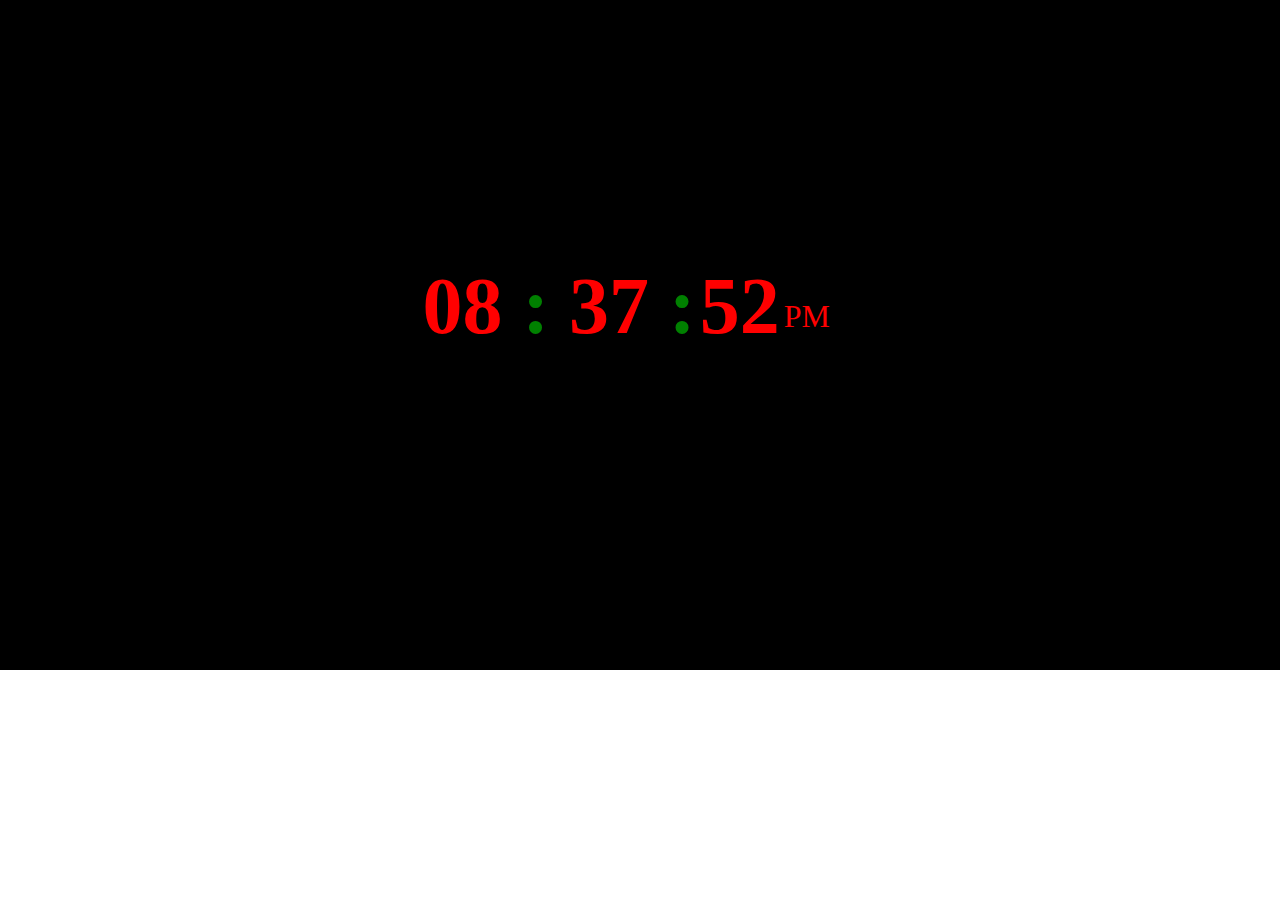
<file: Digital Clock/index.html>
<!DOCTYPE html>
<html lang="en">

<head>
    <meta charset="UTF-8">
    <meta http-equiv="X-UA-Compatible" content="IE=edge">
    <meta name="viewport" content="width=device-width, initial-scale=1.0">
    <title>Digital Clock</title>

    <!-- BOOTSTARP CSS FILE CDN -->
    <link href="https://cdn.jsdelivr.net/npm/bootstrap@5.2.2/dist/css/bootstrap.min.css" rel="stylesheet"
        integrity="sha384-Zenh87qX5JnK2Jl0vWa8Ck2rdkQ2Bzep5IDxbcnCeuOxjzrPF/et3URy9Bv1WTRi" crossorigin="anonymous">
    <!-- END -->

    <!-- PERSONAL CSS FILE LINK -->
    <link rel="stylesheet" href="style.css">


</head>

<body>

    <div class="Clock">
        <div class="time">
            <span class="hours">
                <span id="hours"></span>
            </span>
            <span class="D_M">
                <span id="dots">:</span>
                <span id="minutes"></span>
            </span>
            <span class="D_M_P">
                <span id="dots">:</span>
                <span id="seconds"></span>
                <span ><sup id="period"></sup> </span>
            </span>
        </div>
        
    </div>

    <!-- BOOTSTARP JS FILE CDN -->
    <script src="https://cdn.jsdelivr.net/npm/bootstrap@5.2.2/dist/js/bootstrap.bundle.min.js"
        integrity="sha384-OERcA2EqjJCMA+/3y+gxIOqMEjwtxJY7qPCqsdltbNJuaOe923+mo//f6V8Qbsw3"
        crossorigin="anonymous"></script>
    <!-- END -->

    <!-- PERSONAL JS FILE LINK -->
    <script src="index.js"></script>
</body>

</html>
</file>
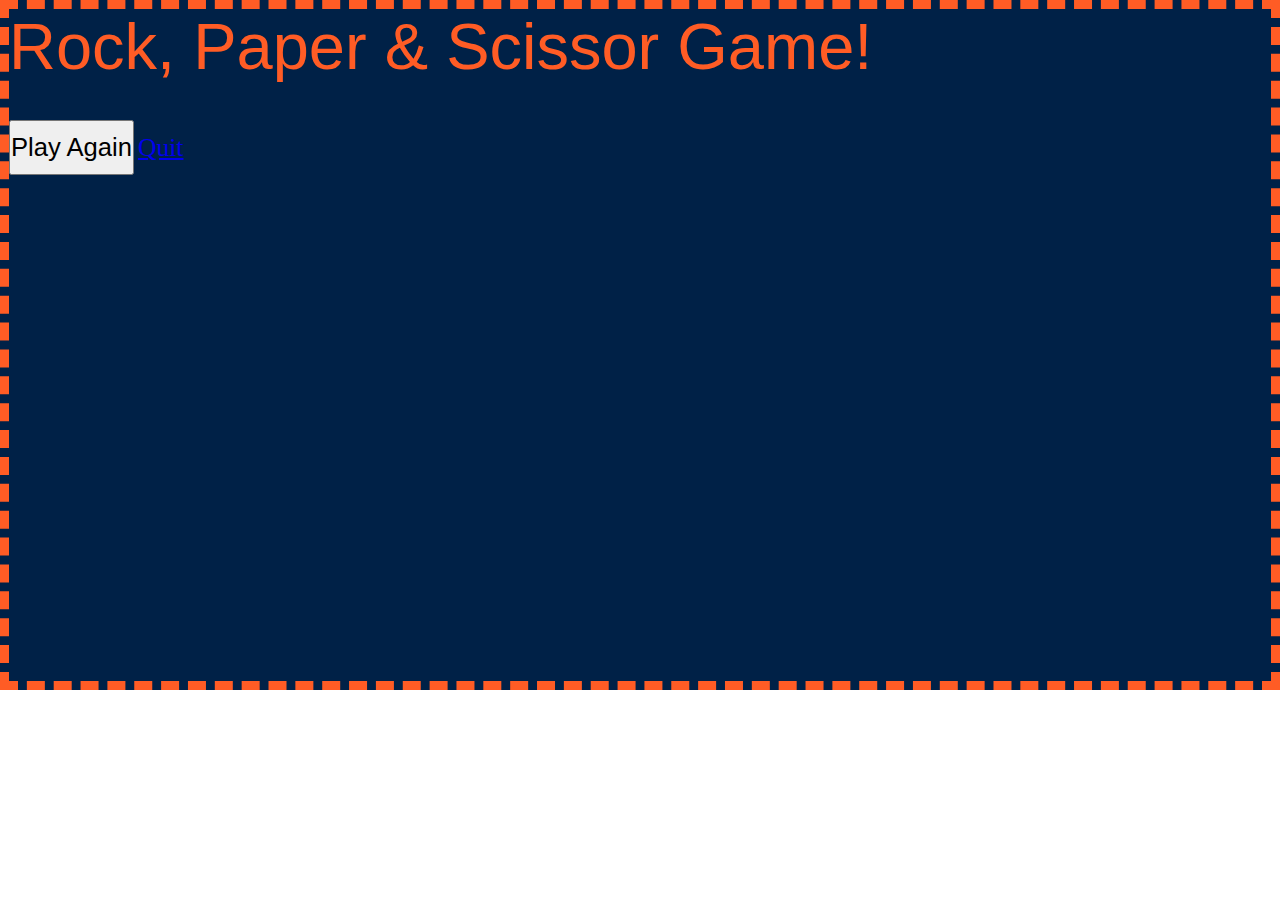
<file: First Game/index.html>
<!doctype html>
<html lang="en">

<head>
    <meta charset="utf-8">
    <meta name="viewport" content="width=device-width, initial-scale=1">
    <title>Rock, Paper & Scissor Game!</title>
    <link href="https://cdn.jsdelivr.net/npm/bootstrap@5.2.2/dist/css/bootstrap.min.css" rel="stylesheet"
        integrity="sha384-Zenh87qX5JnK2Jl0vWa8Ck2rdkQ2Bzep5IDxbcnCeuOxjzrPF/et3URy9Bv1WTRi" crossorigin="anonymous">

    <link rel="stylesheet" href="style.css">
</head>

<style>
    .home_page{
    height: 42rem;
}
</style>

<body>
    
<div class="container-fluid home_page ">



    <div class="container mt-2">
            <p class="name text-center py-5">Rock, Paper & Scissor Game!</p>
    </div>

<div class="container text-center">
    <p id="line1" class="d-inline-block" ></p>
    <p class="d-inline-block white" id="sp_1"></p>
    <br>
    <p class="d-inline-block" id="line2"></p>
    <p class="d-inline-block white" id="sp_2"></p>
    <br>
    <p class="d-inline-block white" id="line3"></p>
</div>


    <!-- <div class="container text-center mt-5">
            <button class="btn btn-primary" onclick="playyAgain()">Play Again</button>
    </div> -->

<!-- </div> -->

    <script src="index.js"></script>

    <div class="container text-center mt-5">
        <button class="btn btn-primary" onclick="playyAgain()">Play Again</button>
        <a href="home.html" class="btn btn-primary ms-4" a>Quit</a>

</div>
    

</div>

    <script src="https://cdn.jsdelivr.net/npm/bootstrap@5.2.2/dist/js/bootstrap.bundle.min.js"
        integrity="sha384-OERcA2EqjJCMA+/3y+gxIOqMEjwtxJY7qPCqsdltbNJuaOe923+mo//f6V8Qbsw3"
        crossorigin="anonymous"></script>
</body>

</html>
</file>
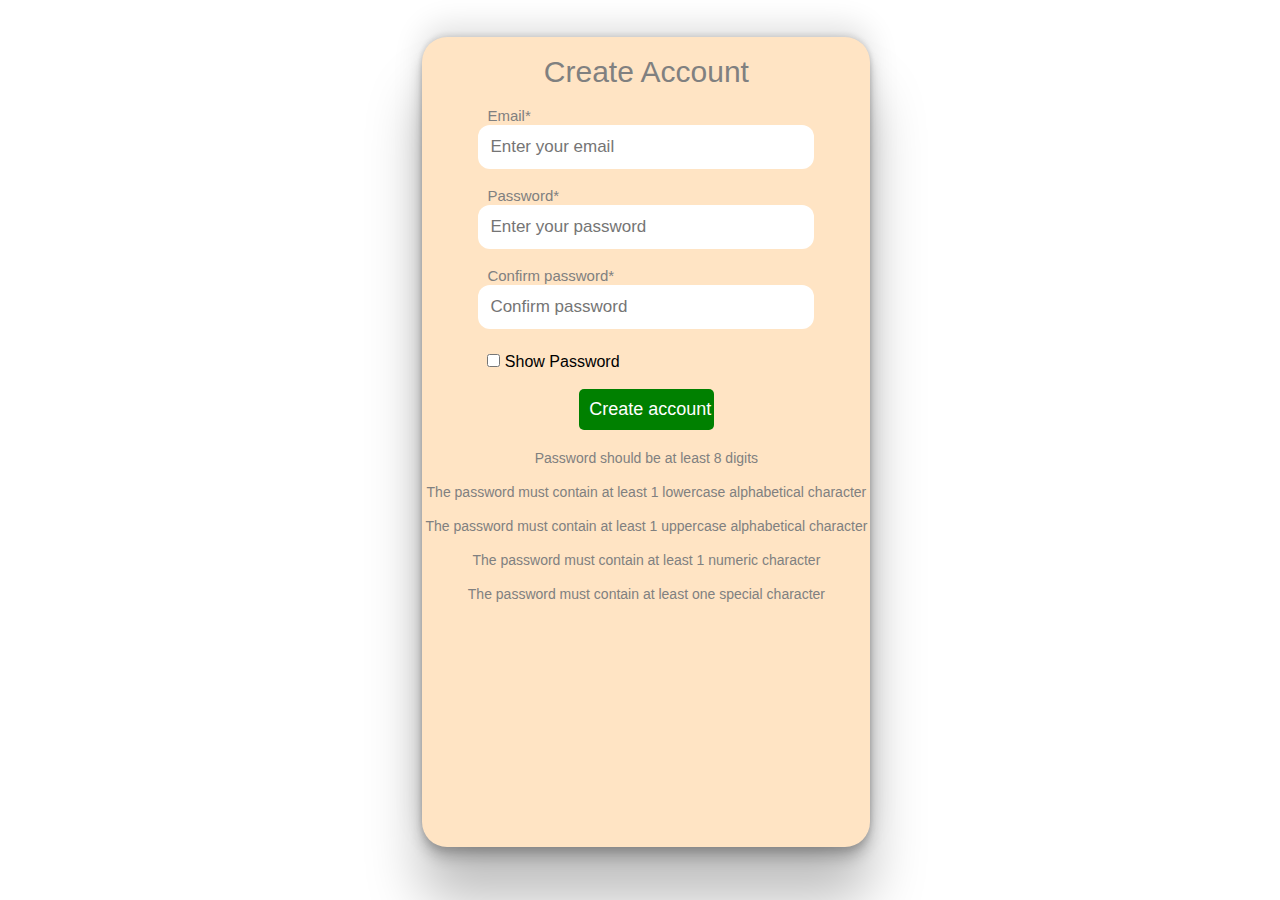
<file: Password Validation/index.html>
<!DOCTYPE html>
<html lang="en">

<head>
    <meta charset="UTF-8">
    <meta http-equiv="X-UA-Compatible" content="IE=edge">
    <meta name="viewport" content="width=device-width, initial-scale=1.0">
    <title>Project - Password Validation</title>

    <!-- CSS LINK  -->
    <link rel="stylesheet" href="style.css">
</head>

<body id="body" ondblclick="Change()">

    <div class="container">
        <p class="heading">Create Account</p>

        <form>

            <label for="inputEmail" class="InputsLabel">Email*</label>
            <div class="EmailDiv"><input type="email" name="" id="inputEmail" placeholder="Enter your email" />
            </div>
            <br>
            <label for="inputPass" class="InputsLabel">Password*</label>
            <div class="PassDiv"><input type="password" name="" placeholder="Enter your password" id="inputPass" />
            </div>
            <br>
            <label for="CnfrmPass" class="InputsLabel">Confirm password*</label>
            <div class="PassDiv">
                <input type="password" name="" placeholder="Confirm password" id="CnfrmPass" />
            </div>

            <p class="CapsWar"></p>


            <div class="ShowPass"><input type="checkbox" name="" id="ShowPass">
                <label for="ShowPass" class="label">Show Password </label>
            </div>

            <br>
            <div class="btn"><input type="submit" value="Create account" class="login" /></div>

        </form>

        

        <div class="condsDiv">
            <p class="passValidConds">Password should be at least 8 digits</p>
            <br>
            <p class="passValidConds">The password must contain at least 1 lowercase alphabetical character</p>
            <br>
            <p class="passValidConds">The password must contain at least 1 uppercase alphabetical character</p>
            <br>
            <p class="passValidConds">The password must contain at least 1 numeric character</p>
            <br>
            <p class="passValidConds">The password must contain at least one special character</p>
        </div>

    </div>




    <script src="index.js"></script>
</body>

</html>
</file>
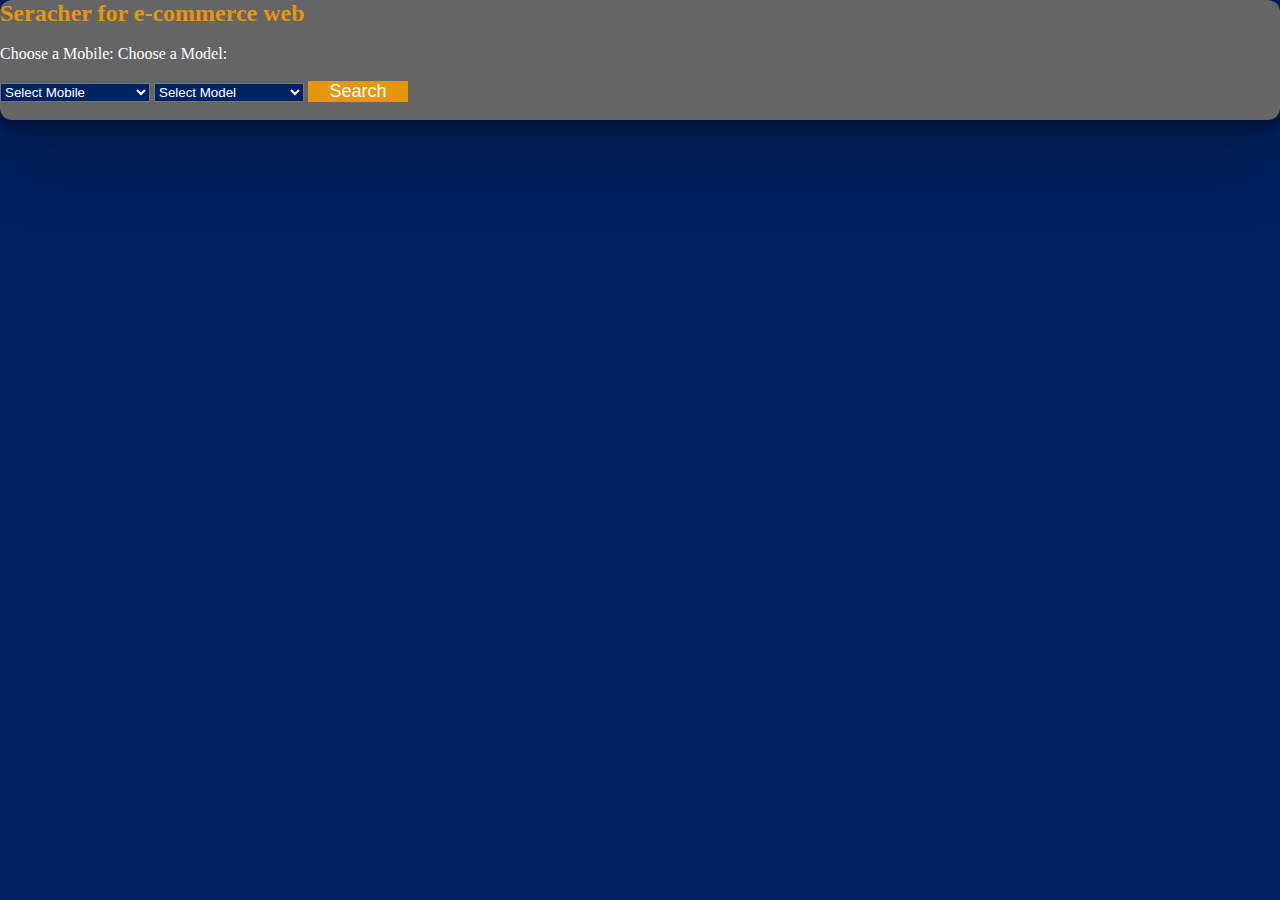
<file: Searcher for E-Commerce Website/index.html>
<!DOCTYPE html>
<html lang="en">

<head>
    <meta charset="UTF-8">
    <meta http-equiv="X-UA-Compatible" content="IE=edge">
    <meta name="viewport" content="width=device-width, initial-scale=1.0">
    <title>Module B - First Assignment</title>
    <link rel="stylesheet" href="style.css">
    <link href="https://cdn.jsdelivr.net/npm/bootstrap@5.2.3/dist/css/bootstrap.min.css" rel="stylesheet"
        integrity="sha384-rbsA2VBKQhggwzxH7pPCaAqO46MgnOM80zW1RWuH61DGLwZJEdK2Kadq2F9CUG65" crossorigin="anonymous">
</head>

<body class="body">
    <div class="container p-5 mt-5">
        <h2 class="heading">Seracher for e-commerce web</h2>
        <br>
        <label for="mobiles" class="ms-1 me-4 fw-bold fs-5">Choose a Mobile:</label>
        <label for="models" class="ms-2 fw-bold fs-5">Choose a Model:</label>
        <br>
        <br>

        <select id="mobiles" onchange="SelectedMobModels()" class="me-5 p-2 rounded selectBox">
            <option style="display: none;" class="optBox ">Select Mobile</option>
        </select>

        <select id="models" class="p-2 ms-1 rounded selectBox">
            <option style="display: none;" class="optBox ">Select Model</option>
        </select>
        <button onclick="submit()" class="submitBtn p-1 rounded-pill ms-4">Search </button>


        <div class="mt-4">
            <p class="error "  style="color: red;"></p>
            <ul class="propList" style="display: inline-block;"></ul>
            <ul class="valueList" style="display: inline-block;" type="none"></ul>
        </div>
    </div>



    <script src="index.js"></script>

    <script src="https://cdn.jsdelivr.net/npm/bootstrap@5.2.3/dist/js/bootstrap.bundle.min.js"
        integrity="sha384-kenU1KFdBIe4zVF0s0G1M5b4hcpxyD9F7jL+jjXkk+Q2h455rYXK/7HAuoJl+0I4"
        crossorigin="anonymous"></script>




</body>

</html>
</file>
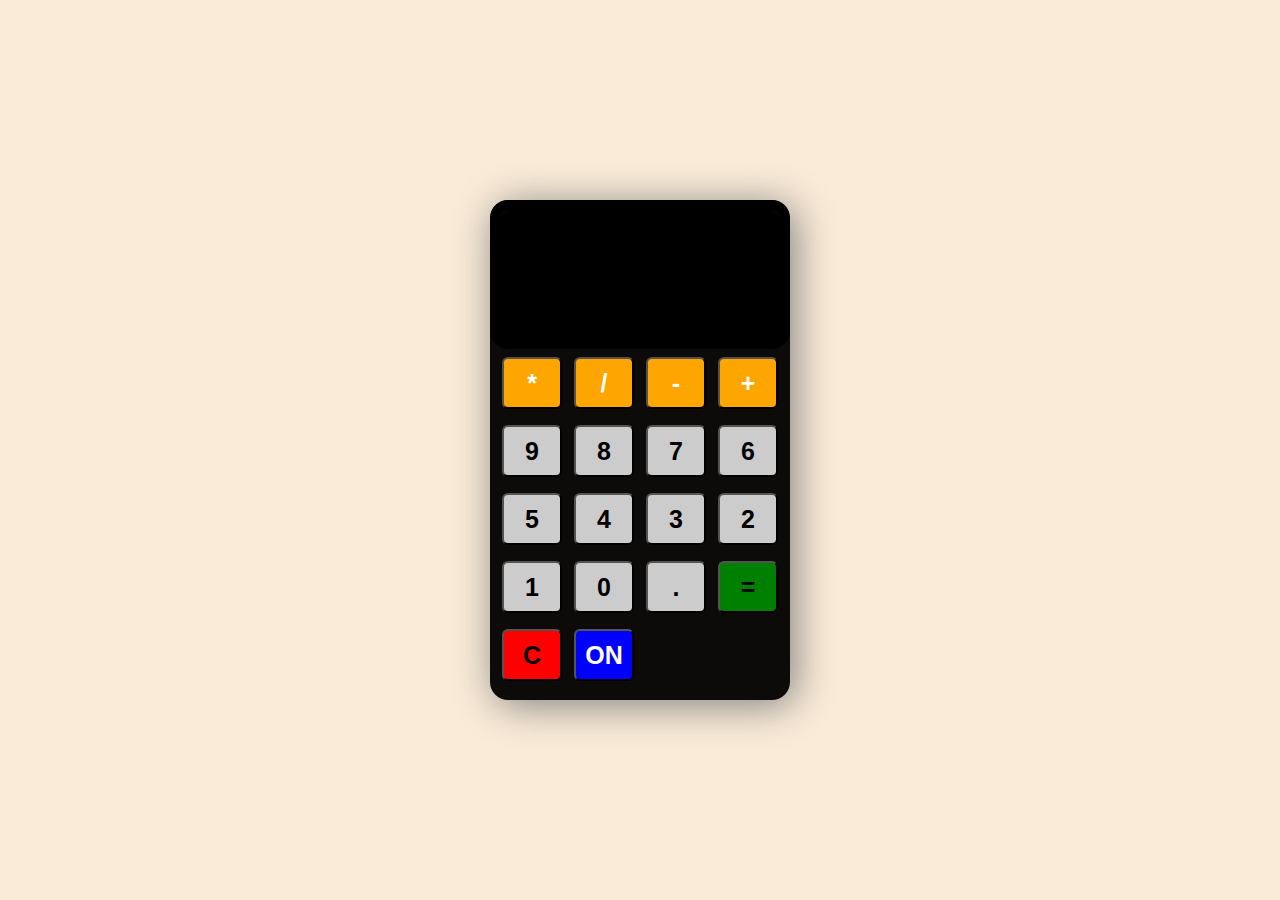
<file: Simple Calculator/index.html>
<!doctype html>
<html lang="en">

<head>
    <meta charset="utf-8">
    <meta name="viewport" content="width=device-width, initial-scale=1">
    <title>Calculator - Simple</title>

    <link rel="stylesheet" href="style.css">
    <link rel="shortcut icon" href="favicon.png" type="image/x-icon">


</head>

<body>

    <div class="box">

        <form>
            <input type="text" class="screen">
        </form>

        <div class="buttons ">

            <button type="button" class="btn btn-warning btn-start" value="*">*</button>
            <button type="button" class="btn btn-warning" value="/">/</button>
            <button type="button" class="btn btn-warning" value="-">-</button>
            <button type="button" class="btn btn-warning " value="+">+</button>

            <button type="button" class="btn btn-primary btn-start" value="9">9</button>
            <button type="button" class="btn btn-primary" value="8">8</button>
            <button type="button" class="btn btn-primary" value="7">7</button>
            <button type="button" class="btn btn-primary " value="6">6</button>
            <button type="button" class="btn btn-primary btn-start" value="5">5</button>
            <button type="button" class="btn btn-primary" value="4">4</button>
            <button type="button" class="btn btn-primary" value="3">3</button>
            <button type="button" class="btn btn-primary " value="2">2</button>
            <button type="button" class="btn btn-primary btn-start" value="1">1</button>
            <button type="button" class="btn btn-primary" value="0">0</button>
            <button type="button" class="btn btn-primary" value=".">.</button>

            <button type="button" class="btn-equal ">=</button>
            <button type="button" class="btn-reset btn-start">C</button>
            <button type="button" class="btn-on" value="">ON</button>

        </div>
    </div>

    <script src="index.js"></script>

</body>

</html>
</file>
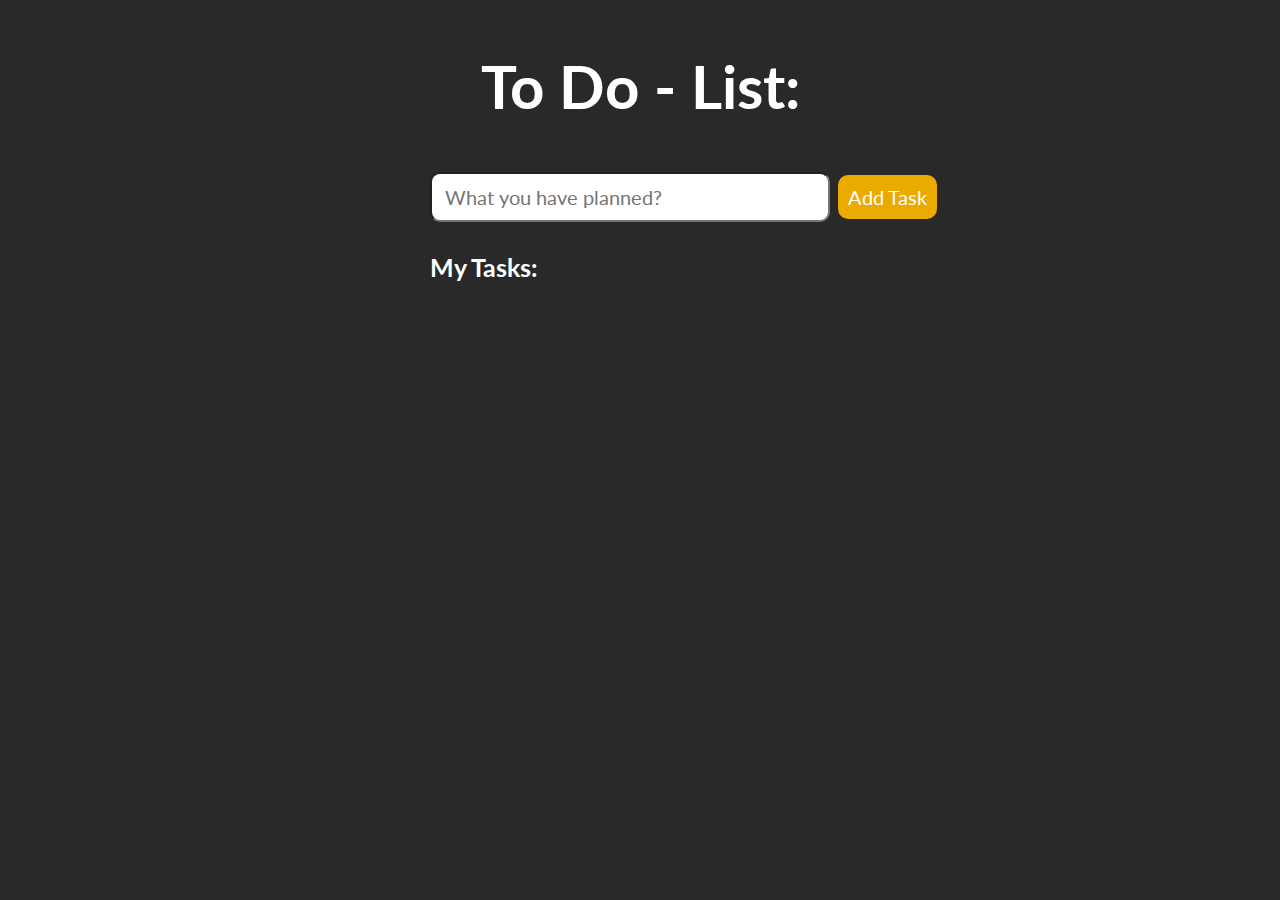
<file: To Do - List/index.html>
<!DOCTYPE html>
<html lang="en">

<head>
    <meta charset="UTF-8">
    <meta http-equiv="X-UA-Compatible" content="IE=edge">
    <meta name="viewport" content="width=device-width, initial-scale=1.0">
    <title>To do list - App</title>

    <link rel="shortcut icon" href="./images/To do List Favicon.webp" type="image/x-icon">

    <link href="https://cdnjs.cloudflare.com/ajax/libs/font-awesome/5.13.0/css/all.min.css" rel="stylesheet">
    <link rel="stylesheet" href="style.css">
</head>

<body>


    <div class="head_section">
        <h1>To Do - List:</h1>
        <input type="text" id="task_input_bar" placeholder="What you have planned?"><button id="add_task_btn"> Add
            Task</button>
    </div>


    <div class="body_section">
        <h1>My Tasks:</h1>
        <div class="tasks_list">
        </div>
    </div>




    <script src="app.js"></script>
</body>

</html>
</file>
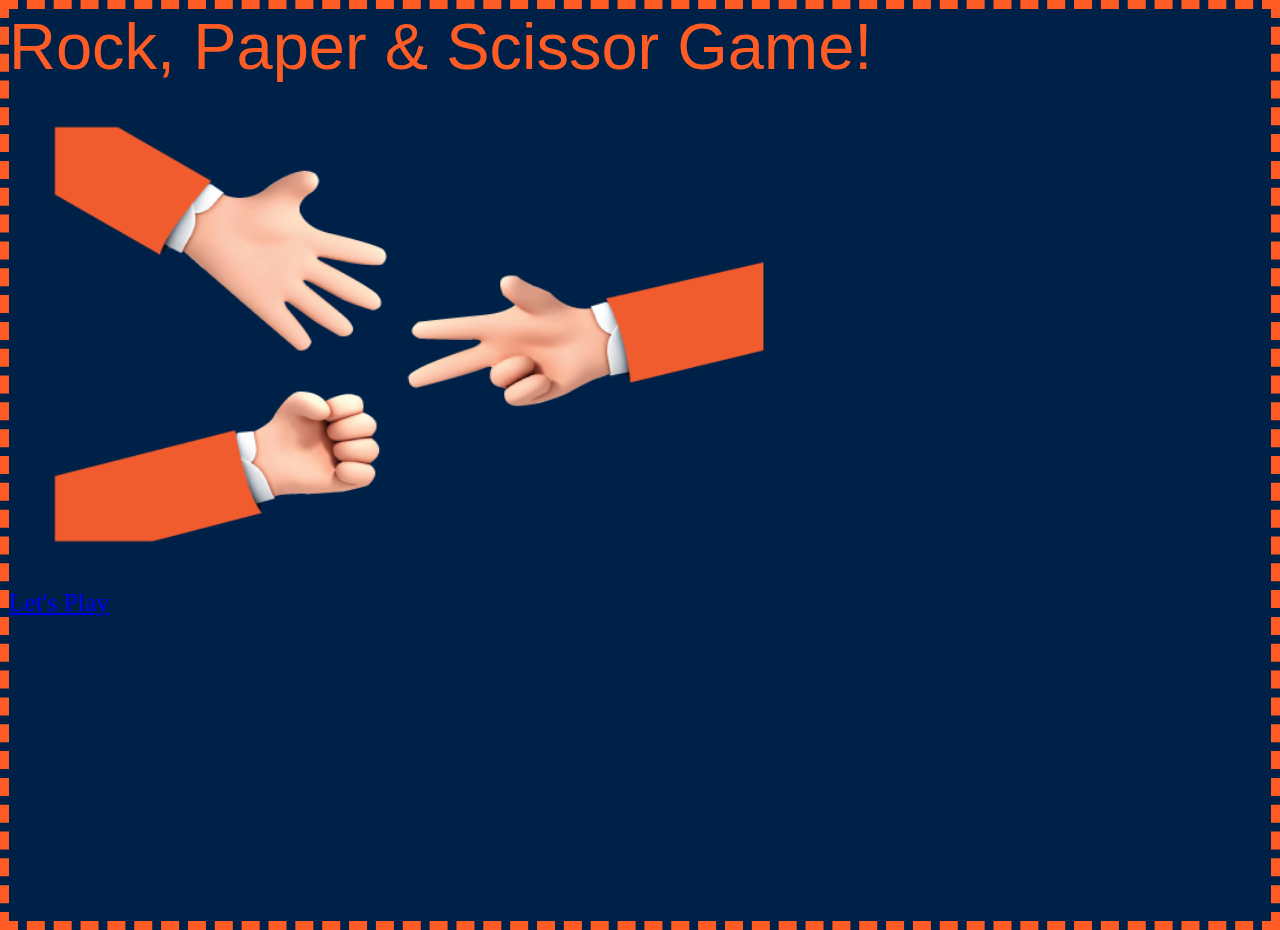
<file: First Game/home.html>
<!doctype html>
<html lang="en">

<head>
    <meta charset="utf-8">
    <meta name="viewport" content="width=device-width, initial-scale=1">
    <title>Rock, Paper & Scissor Game!</title>
    <link href="https://cdn.jsdelivr.net/npm/bootstrap@5.2.2/dist/css/bootstrap.min.css" rel="stylesheet"
        integrity="sha384-Zenh87qX5JnK2Jl0vWa8Ck2rdkQ2Bzep5IDxbcnCeuOxjzrPF/et3URy9Bv1WTRi" crossorigin="anonymous">

    <link rel="stylesheet" href="style.css">
</head>

<body>
    
<div class="container-fluid home_page ">



    <div class="container mt-2">
            <p class="name text-center py-5">Rock, Paper & Scissor Game!</p>
    </div>

    <div class="container text-center">
            <img src="hands.png" alt="" class="image-fluid img">
    </div>

    <div class="container text-center mt-5">
            <a href="index.html" class="btn btn-primary text-decoration-none">Let's Play</a>
    </div>

</div>


<!-- <p class="d-inline-block" >Player 2 (Robot) Selects :</p>
    <p class="d-inline-block" id="sp_1"></p>
    <br>
    <p class="d-inline-block" id="2"></p>
    <p class="d-inline-block" id="sp_2"></p>
    <br>
    <p class="d-inline-block" id="3"></p>
    <p class="d-inline-block" id="sp_3"></p> -->
    
    <script src="https://cdn.jsdelivr.net/npm/bootstrap@5.2.2/dist/js/bootstrap.bundle.min.js"
        integrity="sha384-OERcA2EqjJCMA+/3y+gxIOqMEjwtxJY7qPCqsdltbNJuaOe923+mo//f6V8Qbsw3"
        crossorigin="anonymous"></script>
</body>

</html>
</file>
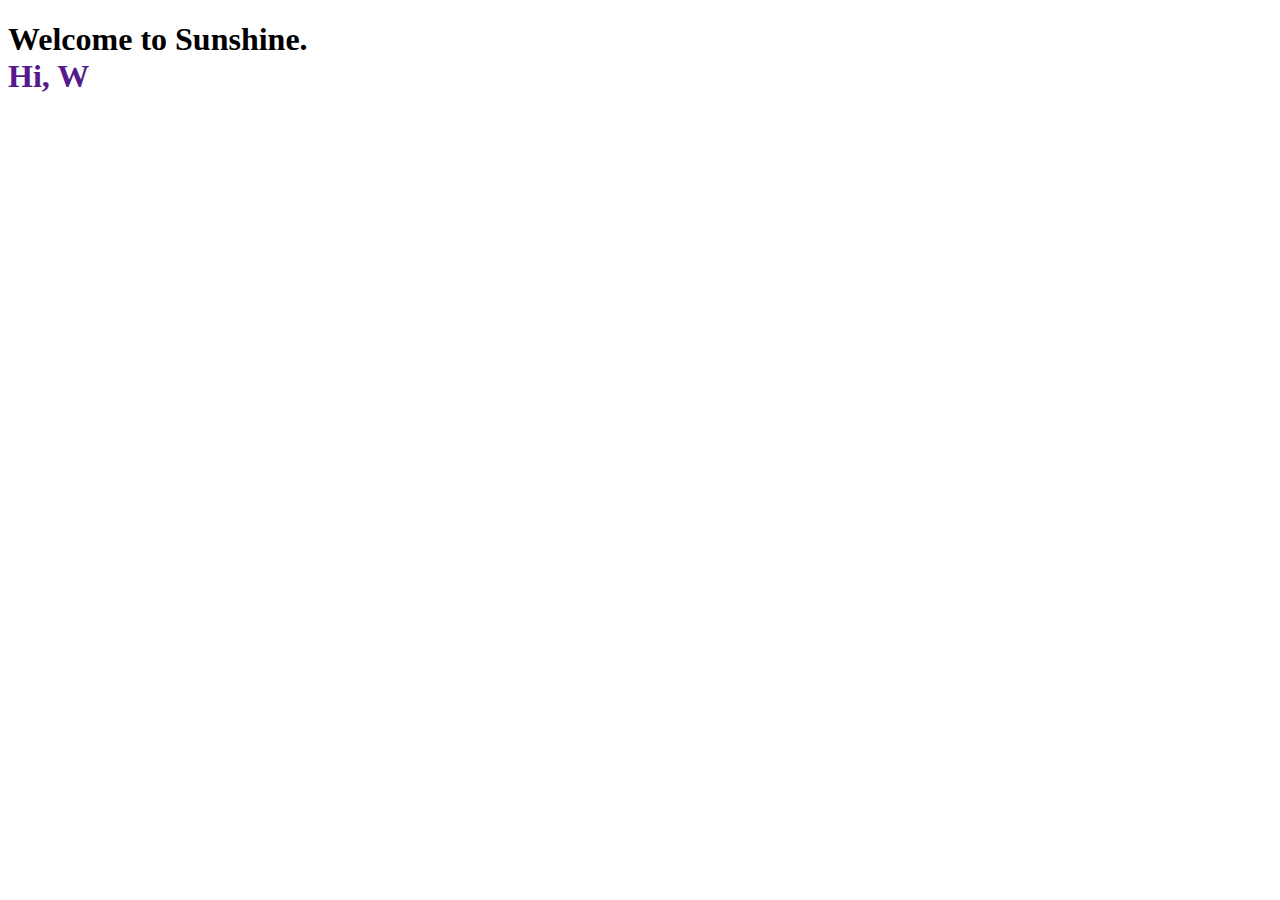
<file: Sunshine Website/Extras/new.html>
<!DOCTYPE html>
<html lang="en">

<head>
    <meta charset="UTF-8">
    <meta http-equiv="X-UA-Compatible" content="IE=edge">
    <meta name="viewport" content="width=device-width, initial-scale=1.0">
    <title>Document</title>

    <script>
        var TxtType = function (el, toRotate, period) {
            this.toRotate = toRotate;
            this.el = el;
            this.loopNum = 0;
            this.period = parseInt(period, 10) || 2000;
            this.txt = '';
            this.tick();
            this.isDeleting = false;
        };

        TxtType.prototype.tick = function () {
            var i = this.loopNum % this.toRotate.length;
            var fullTxt = this.toRotate[i];

            if (this.isDeleting) {
                this.txt = fullTxt.substring(0, this.txt.length - 1);
            } else {
                this.txt = fullTxt.substring(0, this.txt.length + 1);
            }

            this.el.innerHTML = '<span class="wrap">' + this.txt + '</span>';

            var that = this;
            var delta = 200 - Math.random() * 100;

            if (this.isDeleting) { delta /= 2; }

            if (!this.isDeleting && this.txt === fullTxt) {
                delta = this.period;
                this.isDeleting = true;
            } else if (this.isDeleting && this.txt === '') {
                this.isDeleting = false;
                this.loopNum++;
                delta = 500;
            }

            setTimeout(function () {
                that.tick();
            }, delta);
        };

        window.onload = function () {
            var elements = document.getElementsByClassName('typewrite');
            for (var i = 0; i < elements.length; i++) {
                var toRotate = elements[i].getAttribute('data-type');
                var period = elements[i].getAttribute('data-period');
                if (toRotate) {
                    new TxtType(elements[i], JSON.parse(toRotate), period);
                }
            }
            // INJECT CSS
            // var css = document.createElement("style");
            // css.type = "text/css";
            // css.innerHTML = ".typewrite > .wrap { border-right: 0.08em solid #fff}";
            // document.body.appendChild(css);
        };

    </script>
    <style>
        /* body {
  background-color:#ce3635;
  text-align: center;
  color:black;
  padding-top:10em;
} */

        /* * { color:black; text-decoration: none;} */
        .typewrite {
            text-decoration: none;
        }
    </style>
</head>

<body>
    <h1> Welcome to Sunshine. <br>
        <a href="" class="typewrite" data-period="2000"
            data-type='[ "Hi, We are providing you all industrial solutions."]'>
            <span class="wrap"></span>
        </a>
    </h1>

</body>

</html>
</file>
<file: Digital Clock/style.css>
* {
    margin: 0;
    padding: 0;
}

body {
    font-family: cursive;
    color: red;
}

.Clock{
    position: relative;
    height: 670px;
    background-color: black;
}

.time{
    user-select: none;
    position: absolute;
    left: 33%;
    top: 39%;

}

.hours {
    font-size: 5rem;
    font-weight: bolder;

}

.D_M {
    font-size: 5rem;
    font-weight: bolder;
}

#dots, #seconds {
    font-size: 5rem;
    font-weight: bolder;

}

#dots{
    color: green;
}

#period{
    font-size: 2rem;

}
</file>
<file: First Game/style.css>
* {
    padding: 0;
    margin: 0;
}
.home_page{
    background-color: #002147 ;
    color: #ff5c25;
    height: 57rem;
    border: 0.563rem dashed #ff5c25 ;
}
.name{
    font-family:'Franklin Gothic Medium', 'Arial Narrow', Arial, sans-serif;
    font-size: 4.063rem;
}
.img{
    height: 31.25rem; 
    width: 50rem
}

.btn-primary {
    --bs-btn-color: #fff;
    --bs-btn-bg: #ff5c25;
    --bs-btn-border-color: null;
    --bs-btn-hover-color: #002147;
    --bs-btn-hover-bg: white;
    --bs-btn-hover-border-color: #ff5c25;
    --bs-btn-focus-shadow-rgb: 49,132,253;
    --bs-btn-active-color: #fff;
    --bs-btn-active-bg: #ff5c25;
    --bs-btn-active-border-color: #ff5c25;
    --bs-btn-disabled-color: #fff;
    --bs-btn-disabled-bg: #ff5c25;
    --bs-btn-disabled-border-color: #ff5c25;
}

.btn{
    font-size: 1.6rem;
    width: 12.5;
    height: 3.438rem;
}
#line1, #line2, #sp_1, #sp_2, #sp_3{
    font-size: 1.875rem;
}
#line3{
    font-size: 2.188rem;
}
.white {
    color: white;
}
</file>
<file: Password Validation/style.css>
* {
    margin: 0;
    padding: 0;
    box-sizing: border-box;
}
 #body{
    background-color: white;
}  

.container {
    margin:37px 0 0 33%;
    border: none;
    border-radius: 25px;
    height: 90vh;
    background-color: bisque;
    box-shadow: rgba(0, 0, 0, 0.25) 0px 54px 55px, rgba(0, 0, 0, 0.12) 0px -12px 30px, rgba(0, 0, 0, 0.12) 0px 4px 6px, rgba(0, 0, 0, 0.17) 0px 12px 13px, rgba(0, 0, 0, 0.09) 0px -3px 5px;
    width: 35%;
    overflow: hidden;
}

.heading {
    /* border: 1px solid red; */
    color: gray;
    user-select: none;
    margin: 18px 0;
    text-align: center;
    font-size: 30px;
    font-family: Arial, Helvetica, sans-serif;
}

.InputsLabel{
    font-size: 15px;
    /* font-weight: bold; */
    color: grey;
    font-family: Arial, Helvetica, sans-serif;
margin-left: 65px;
user-select: none;
cursor: pointer;
}

#inputEmail,
#inputPass,
#CnfrmPass {
    user-select: none;
    width: 75%;
    border: none;
    border-radius: 12px;
    /* height: 10px; */
    font-family: Arial, Helvetica, sans-serif;
    font-size: 17px;
    padding: 12px;
}

.EmailDiv,
.PassDiv {
    /* border: 1px solid red; */
    /* margin-left: 15px; */
    text-align: center;
}

.ShowPass {
    /* border: 1px solid red; */
    user-select: none;
    padding: 9px 0 0 65px;
    font-family: Arial, Helvetica, sans-serif;
}

.btn {
    /* border: 1px solid red; */
    text-align: center;
}

.login {
    user-select: none;
    width: 30%;
    background-color: green;
    color: white;
    border: none;
    border-radius: 5px;
    padding: 10px;
    font-size: 18px;
    font-family: Arial, Helvetica, sans-serif;
}

.CapsWar{
    color: red;
    font-weight: bolder;
    font-family: Arial, Helvetica, sans-serif;
    margin: 15px 0 0 65px;

}

.condsDiv{
    user-select: none;
    margin-top: 20px;
    text-align: center;
}
.passValidConds{
    user-select: none;
    font-family: Arial, Helvetica, sans-serif;
    color: grey;
    font-size: 14px;

}
</file>
<file: Searcher for E-Commerce Website/style.css>
*{
    margin: 0;
    padding: 0;
}
.body{
    user-select: none;
    background-color: #002366;
    color: white;
}
.container{
    box-shadow: rgba(0, 0, 0, 0.25) 0px 54px 55px, rgba(0, 0, 0, 0.12) 0px -12px 30px, rgba(0, 0, 0, 0.12) 0px 4px 6px, rgba(0, 0, 0, 0.17) 0px 12px 13px, rgba(0, 0, 0, 0.09) 0px -3px 5px;
    /* background-color: #555555; */
    background-color: #656565;
    /* background-color: #433F40; */
    border-radius: 12px;
}
.submitBtn{
    width: 100px;
    color: white;
    font-size: large;
    background-color: #E4960E;
    border: none;
}
.heading,.valueList{
    color: #E4960E;

}
.selectBox{
    /* background-color: #E4960E; */
    background-color: #002366;
    color: white;
    width: 150px;
}
</file>
<file: Simple Calculator/style.css>
* {
    margin: 0;
    padding: 0;
    box-sizing: border-box;
}

body {
    min-height: 100vh;
    background-color: antiquewhite;
    display: flex;
    justify-content: center;
    align-items: center;
}


.box {
    height: 500px;
    width: 300px;
    background-color: rgba(0, 0, 0, 0.952);
    /* background-color: rgba(0, 0, 0, 0.919); */
    border-radius: 18px;
    box-shadow: 5px 5px 40px grey;
    overflow: hidden;
}

form {
    width: 100%;
    height: 149px;
    border: 10px solid black;
    /* border: 10px solid rgba(0, 0, 0, 0.952); */
    border-radius: 18px;

}

form input {
    width: 100%;
    height: 130px;
    background-color: black;
    color: red;
    border: none;
    border-radius: 10px;
    padding: 16px;
    font-size: 3.5rem;
    font-weight: bolder;
    text-align: right;
    pointer-events: none;
}

button {
    margin: 8px 4px;
    width: 60px;
    height: 52px;
    font-size: 25px;
    font-weight: bold;
    border-radius: 6px;
    cursor: pointer;
}

.btn-start {
    margin-left: 12px;
}

.btn-warning {
    background-color: orange;
    color: white;
}

.btn-primary {
    background-color: #CCCCCC;
}

.btn-equal {
    background-color: green;
}

.btn-reset {
    background-color: red;
}

.btn-on {
    background-color: #0000FF;
    color: white;
}
.btn-off {
    background-color: black;
    color: white;
}
</file>
<file: To Do - List/style.css>
@import url('https://fonts.googleapis.com/css2?family=Lato&display=swap');

* {
    margin: 0;
    padding: 0;
    box-sizing: border-box;
}

body {
    background-color: #292929;
}

.head_section h1 {
    text-align: center;
    margin: 50px 0;
    font-size: 60px;
    color: white;
    font-family: 'Lato', sans-serif;
}

#task_input_bar {
    font-family: 'Lato', sans-serif;
    margin-left: 430px;
    padding: 10px;
    font-size: 20px;
    border-radius: 10px;
    height: 50px;
    width: 400px;
}

#task_input_bar::placeholder {
    font-family: 'Lato', sans-serif;
    padding: 3px;
}

#task_input_bar:focus {
    outline-color: #eaaa00;
}

#add_task_btn {
    font-family: 'Lato', sans-serif;
    margin-left: 8px;
    padding: 10px;
    font-size: 20px;
    background-color: #eaaa00;
    color: white;
    border: none;
    border-radius: 10px;
    cursor: pointer;
}

.body_section {
    margin: 30px 0 0px 430px;
}

.body_section h1 {
    font-size: 25px;
    font-family: 'Lato', sans-serif;
    color: white;
}

.tasks_list {
    margin-top: 10px;
}

.task_div {
    margin: 20px 0;
    padding: 20px;
    width: 540px;
    background-color: #585858;
    border-radius: 10px;
}

.your_task {
    background-color: #585858;
    outline: none;
    border: none;
    color: #eaaa00;
    font-family: 'Lato', sans-serif;
    font-size: 20px;
    font-weight: bolder;
    padding: 10px;
}

.outline {
    border: 1px solid #eaaa00;
    border-radius: 5px;
}

.task_done {
    font-family: 'Lato', sans-serif;
    height: 37px;
    background-color: #eaaa00;
    color: white;
    padding: 8px;
    font-size: 15px;
    border: none;
    border-radius: 9px;
    margin: 0 5px;
    cursor: pointer;
}

.edit_btn {
    font-family: 'Lato', sans-serif;
    height: 37px;
    background-color: #eaaa00;
    color: white;
    padding: 8px;
    font-size: 15px;
    border: none;
    border-radius: 9px;
    margin: 0 5px;
    cursor: pointer;
}

.delete_btn {
    font-family: 'Lato', sans-serif;
    height: 37px;
    background-color: red;
    color: white;
    padding: 8px;
    font-size: 15px;
    border: none;
    border-radius: 9px;
    margin: 0 5px;
    cursor: pointer;
}

.task_completed {
    text-decoration: line-through white;

}
</file>
